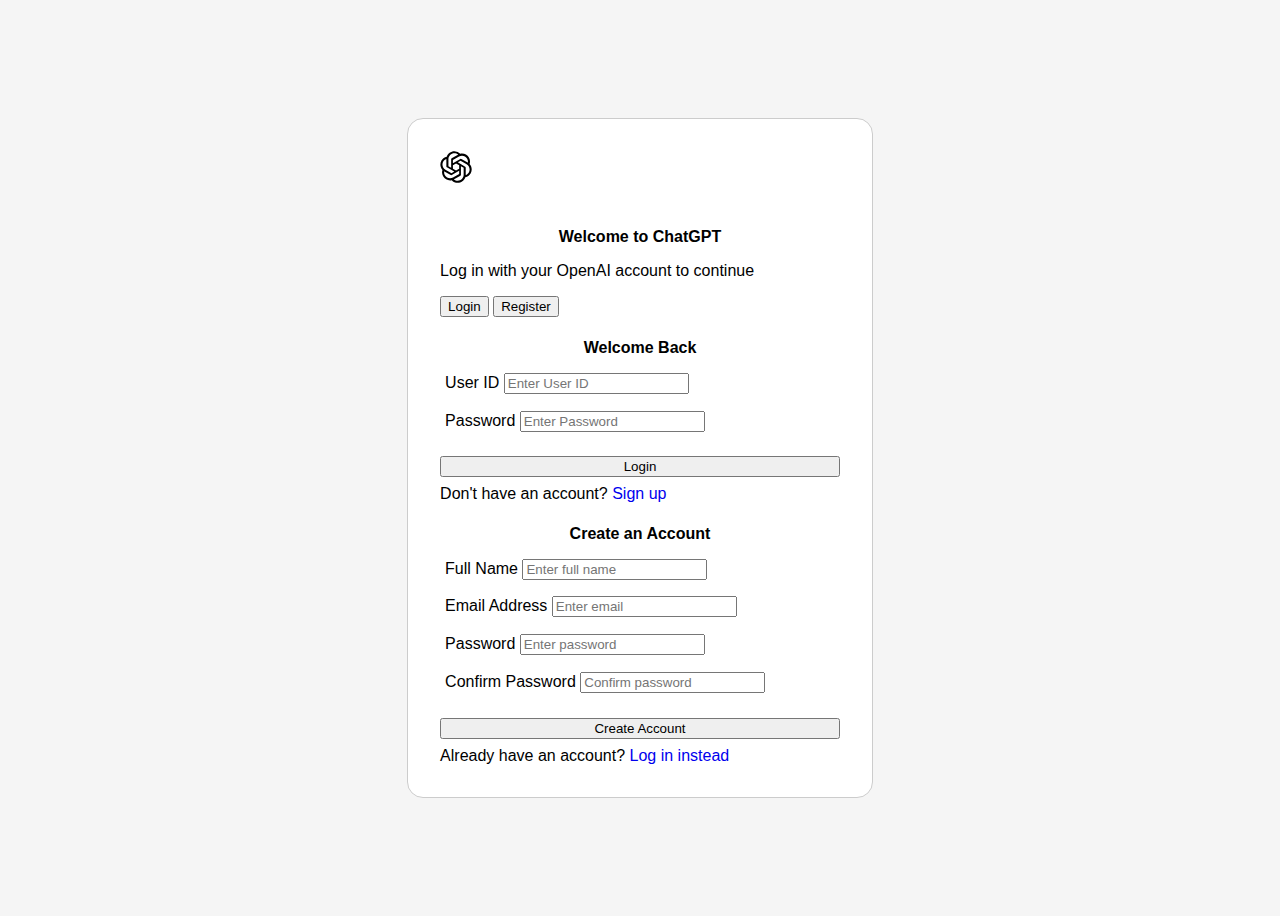
<file: index.html>
<!doctype html>
<html lang="en">

<head>
    <meta charset="utf-8">
    <meta name="viewport" content="width=device-width, initial-scale=1">
    <title>ChatGPT</title>
    <link href="https://cdn.jsdelivr.net/npm/bootstrap@5.3.0/dist/css/bootstrap.min.css" rel="stylesheet"
        integrity="sha384-9ndCyUaIbzAi2FUVXJi0CjmCapSmO7SnpJef0486qhLnuZ2cdeRhO02iuK6FUUVM" crossorigin="anonymous">
    <link rel="stylesheet" type="text/css" href="style.css">
</head>

<body>
    <section>
        <div class="container">
            <div class="authorization shadow">
                <div class="text-center">
                    <img src="media/openai-icon.svg" alt="openAI">
                </div>

                <div class="index text-center">
                    <h4>Welcome to ChatGPT</h4>
                    <p>Log in with your OpenAI account to continue</p>
                    <div>
                        <button type="submit" class="btn btn-primary login-btn mx-1 mt-2">Login</button>
                        <button type="submit" class="btn btn-primary register-btn mx-1 mt-2">Register</button>
                    </div>
                </div>

                <div class="login-container fade-in d-none" id="loginContainer">
                    <h4>Welcome Back</h4>
                    <form id="loginForm">
                        <div class="form-group">
                            <label for="userId">User ID</label>
                            <input type="text" class="form-control" id="userId" placeholder="Enter User ID" required>
                        </div>
                        <div class="form-group">
                            <label for="password">Password</label>
                            <input type="password" class="form-control" id="password" placeholder="Enter Password"
                                required>
                        </div>
                        <div class="text-center">
                            <button type="submit" class="btn btn-primary" id="loginButton">Login</button>
                            Don't have an account? <a href="#" id="createAccountLink">Sign up</a>
                        </div>
                    </form>
                </div>

                <div class="create-account-container fade-in d-none" id="createAccountContainer">
                    <h4>Create an Account</h4>
                    <form id="createAccountForm">
                        <div class="form-group">
                            <label for="fullName">Full Name</label>
                            <input type="text" class="form-control" id="fullName" placeholder="Enter full name"
                                required>
                        </div>
                        <div class="form-group">
                            <label for="email">Email Address</label>
                            <input type="text" class="form-control" id="email" placeholder="Enter email" required>
                        </div>
                        <div class="form-group">
                            <label for="createPassword">Password</label>
                            <input type="password" class="form-control" id="createPassword" placeholder="Enter password"
                                required>
                        </div>
                        <div class="form-group">
                            <label for="confirmPassword">Confirm Password</label>
                            <input type="password" class="form-control" id="confirmPassword"
                                placeholder="Confirm password" required>
                        </div>
                        <div class="text-center">
                            <button type="submit" class="btn btn-success" id="createAccountButton">Create
                                Account</button>
                            Already have an account? <a href="#" id="loginInsteadLink">Log in instead</a>
                        </div>
                    </form>
                </div>

            </div>
        </div>
    </section>

    <script src="https://cdn.jsdelivr.net/npm/bootstrap@5.3.0/dist/js/bootstrap.bundle.min.js"
        integrity="sha384-geWF76RCwLtnZ8qwWowPQNguL3RmwHVBC9FhGdlKrxdiJJigb/j/68SIy3Te4Bkz"
        crossorigin="anonymous"></script>
    <script src="script.js"></script>

</body>

</html>
</file>
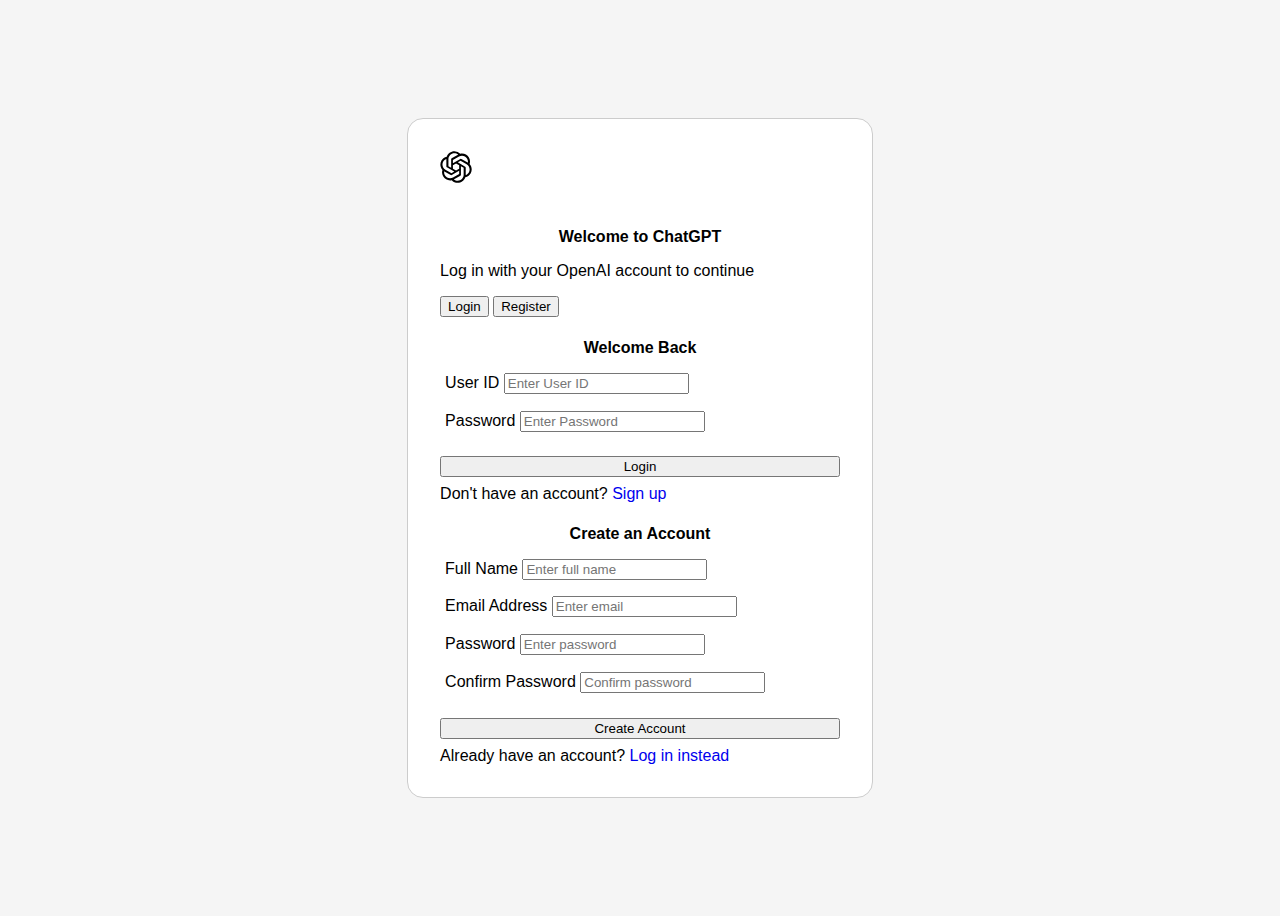
<file: interface/chatGPT.html>
<!DOCTYPE html>
<html lang="en">

<head>
    <meta charset="UTF-8">
    <meta name="viewport" content="width=device-width, initial-scale=1.0">
    <title>ChatGPT</title>
    <link href="https://cdn.jsdelivr.net/npm/bootstrap@5.3.0/dist/css/bootstrap.min.css" rel="stylesheet">
    <link rel="stylesheet" href="style.css">
</head>

<body>
    <div class="sidebar bg-dark p-2">
        <div class="sidebar-header mb-3">
            <a class="btn btn-dark text-white w-75" id="newChatBtn">
                <svg stroke="currentColor" fill="none" stroke-width="2" viewBox="0 0 24 24" stroke-linecap="round"
                    stroke-linejoin="round" class="h-4 w-4" height="1em" width="1em" xmlns="http://www.w3.org/2000/svg">
                    <line x1="12" y1="5" x2="12" y2="19"></line>
                    <line x1="5" y1="12" x2="19" y2="12"></line>
                </svg>
                New chat
            </a>
            <a class="btn btn-dark text-white" id="collapseBtnSidebar">
                <svg stroke="currentColor" fill="none" stroke-width="2" viewBox="0 0 24 24" stroke-linecap="round"
                    stroke-linejoin="round" class="h-4 w-4" height="1em" width="1em" xmlns="http://www.w3.org/2000/svg">
                    <rect x="3" y="3" width="18" height="18" rx="2" ry="2"></rect>
                    <line x1="9" y1="3" x2="9" y2="21"></line>
                </svg>
            </a>
        </div>

        <!-- Sidebar thread names -->
        <div class="sidebar-thread-names px-2">
            <!-- Thread names will be added dynamically here -->
        </div>

        <div class="sidebar-footer">
            <button class="d-flex justify-content-between user-info-button btn btn-dark w-100" id="userInfoBtn">
                <div class="user-icon">
                    <svg stroke="currentColor" fill="none" stroke-width="2" viewBox="0 0 24 24" stroke-linecap="round"
                        stroke-linejoin="round" class="h-4 w-4" height="1em" width="1em"
                        xmlns="http://www.w3.org/2000/svg">
                        <path d="M20 21v-2a4 4 0 0 0-4-4H8a4 4 0 0 0-4 4v2"></path>
                        <circle cx="12" cy="7" r="4"></circle>
                    </svg>
                </div>
                <div class="email px-1 w-75 overflow-hidden">
                    user@example.com
                </div>
                <div class="dots">
                    <svg stroke="currentColor" fill="none" stroke-width="2" viewBox="0 0 24 24" stroke-linecap="round"
                        stroke-linejoin="round" class="h-4 w-4 text-gray-500" height="1em" width="1em"
                        xmlns="http://www.w3.org/2000/svg">
                        <circle cx="12" cy="12" r="1"></circle>
                        <circle cx="19" cy="12" r="1"></circle>
                        <circle cx="5" cy="12" r="1"></circle>
                    </svg>
                </div>
            </button>

            <div class="user-menu" id="userOptions">
                <nav role="none">
                    <!-- <a as="button" class="btn btn-dark text-white btn-sm mb-2 user-option" id="settingsBtn">
                        <svg stroke="currentColor" fill="none" stroke-width="2" viewBox="0 0 24 24"
                            stroke-linecap="round" stroke-linejoin="round" class="h-4 w-4" height="1em" width="1em"
                            xmlns="http://www.w3.org/2000/svg">
                            <circle cx="12" cy="12" r="3"></circle>
                        </svg>
                        Settings
                    </a> -->
                    <div class="my-1.5 h-px bg-white/20" role="none"></div>
                    <a as="button" class="btn btn-dark text-white btn-sm user-option" id="logoutBtn">
                        <svg stroke="currentColor" fill="none" stroke-width="2" viewBox="0 0 24 24"
                            stroke-linecap="round" stroke-linejoin="round" class="h-4 w-4" height="1em" width="1em"
                            xmlns="http://www.w3.org/2000/svg">
                            <polyline points="16 17 21 12 16 7"></polyline>
                            <line x1="21" y1="12" x2="9" y2="12"></line>
                        </svg>
                        Log Out
                    </a>
                </nav>
            </div>
        </div>
    </div>

    <div class="main-content">
        <nav class="navbar navbar-light bg-white shadow">
            <div class="container-fluid m-0 justify-content-center">
                <a class="btn btn-light text-dark d-none" id="collapseBtnMainContent">
                    <svg stroke="currentColor" fill="none" stroke-width="2" viewBox="0 0 24 24" stroke-linecap="round"
                        stroke-linejoin="round" class="h-4 w-4" height="1em" width="1em"
                        xmlns="http://www.w3.org/2000/svg">
                        <rect x="3" y="3" width="18" height="18" rx="2" ry="2"></rect>
                        <line x1="9" y1="3" x2="9" y2="21"></line>
                    </svg>
                </a>
                ChatGPT
            </div>
        </nav>

        <!-- Div for queries -->
        <div class="thread mx-auto"></div>

        <div class="container text-center px-6 mx-auto">
            <h2 class="py-5">ChatGPT</h2>
            <div class="row flex-row justify-content-center gy-3">
                <div class="exampleDiv px-2">
                    <div class="flex-column mb-3 fs-5">
                        <svg stroke="currentColor" fill="none" stroke-width="1.5" viewBox="0 0 24 24"
                            stroke-linecap="round" stroke-linejoin="round" class="h-6 w-6" height="1em" width="1em"
                            xmlns="http://www.w3.org/2000/svg">
                            <circle cx="12" cy="12" r="5"></circle>
                            <line x1="12" y1="1" x2="12" y2="3"></line>
                            <line x1="12" y1="21" x2="12" y2="23"></line>
                            <line x1="4.22" y1="4.22" x2="5.64" y2="5.64"></line>
                            <line x1="18.36" y1="18.36" x2="19.78" y2="19.78"></line>
                            <line x1="1" y1="12" x2="3" y2="12"></line>
                            <line x1="21" y1="12" x2="23" y2="12"></line>
                            <line x1="4.22" y1="19.78" x2="5.64" y2="18.36"></line>
                            <line x1="18.36" y1="5.64" x2="19.78" y2="4.22"></line>
                        </svg>
                        <div>Examples</div>
                    </div>
                    <div class="examples">
                        <button type="button" class="btn btn-light text-dark w-100">“Explain quantum computing in
                            simple terms" →</button>
                        <button type="button" class="btn btn-light text-dark w-100">“Got any creative ideas for a 10
                            year old's birthday?" →</button>
                        <button type="button" class="btn btn-light text-dark w-100">“How do I make an HTTP request
                            in Javascript?" →</button>
                    </div>
                </div>

                <div class="exampleDiv px-2">
                    <div class="flex-column mb-3 fs-5">
                        <svg stroke="currentColor" fill="none" stroke-width="1.5" viewBox="0 0 24 24"
                            stroke-linecap="round" stroke-linejoin="round" class="h-6 w-6" height="1em" width="1em"
                            xmlns="http://www.w3.org/2000/svg">
                            <line x1="3.75" y1="13.5" x2="13.5" y2="2.25" stroke-linecap="round"
                                stroke-linejoin="round"></line>
                            <line x1="13.5" y1="2.25" x2="12" y2="10.5" stroke-linecap="round" stroke-linejoin="round">
                            </line>
                            <line x1="12" y1="10.5" x2="20.25" y2="10.5" stroke-linecap="round" stroke-linejoin="round">
                            </line>
                            <line x1="20.25" y1="10.5" x2="9.75" y2="21.75" stroke-linecap="round"
                                stroke-linejoin="round"></line>
                            <line x1="9.75" y1="21.75" x2="12" y2="13.5" stroke-linecap="round" stroke-linejoin="round">
                            </line>
                            <line x1="12" y1="13.5" x2="3.75" y2="13.5" stroke-linecap="round" stroke-linejoin="round">
                            </line>
                        </svg>
                        <div>Capabilities</div>
                    </div>
                    <div class="examples">
                        <button type="button" class="btn btn-light text-dark w-100">Remembers what user said
                            earlier in the conversation
                        </button>
                        <button type="button" class="btn btn-light text-dark w-100">Allows user to provide follow-up
                            corrections</button>
                        <button type="button" class="btn btn-light text-dark w-100">Trained to decline inappropriate
                            requests</button>
                    </div>
                </div>

                <div class="exampleDiv px-2">
                    <div class="flex-column mb-3 fs-5">
                        <svg stroke="currentColor" fill="none" stroke-width="1.5" viewBox="0 0 24 24"
                            stroke-linecap="round" stroke-linejoin="round" class="h-6 w-6" height="1em" width="1em"
                            xmlns="http://www.w3.org/2000/svg">
                            <path
                                d="M10.29 3.86L1.82 18a2 2 0 0 0 1.71 3h16.94a2 2 0 0 0 1.71-3L13.71 3.86a2 2 0 0 0-3.42 0z">
                            </path>
                            <line x1="12" y1="9" x2="12" y2="13"></line>
                            <line x1="12" y1="17" x2="12.01" y2="17"></line>
                        </svg>
                        <div>Limitations</div>
                    </div>
                    <div class="examples">
                        <button type="button" class="btn btn-light text-dark w-100">May occasionally generate incorrect
                            information
                        </button>
                        <button type="button" class="btn btn-light text-dark w-100">May occasionally produce harmful
                            instructions or biased content
                        </button>
                        <button type="button" class="btn btn-light text-dark w-100">Limited knowledge of world and
                            events after 2021
                        </button>
                    </div>
                </div>
            </div>
        </div>

        <div class="footer-content text-center py-2 border-top">
            <form class="d-flex search-bar justify-content-center">
                <input class="form-control shadow" type="text" placeholder="Send a message">
                <button title="search" class="btn btn-light mx-2 border shadow" disabled type="submit"
                    id="searchButton">
                    <svg xmlns="http://www.w3.org/2000/svg" viewBox="0 0 16 16" fill="none" class="h-4 w-4 mx-1"
                        stroke-width="2" height="1em" width="1em">
                        <path
                            d="M.5 1.163A1 1 0 0 1 1.97.28l12.868 6.837a1 1 0 0 1 0 1.766L1.969 15.72A1 1 0 0 1 .5 14.836V10.33a1 1 0 0 1 .816-.983L8.5 8 1.316 6.653A1 1 0 0 1 .5 5.67V1.163Z"
                            fill="currentColor"></path>
                    </svg>
                </button>
            </form>
            <div class="info my-1">
                Free Research Preview. ChatGPT may produce inaccurate information about people, places, or facts.
                ChatGPT August 3 Version
            </div>
        </div>
    </div>

    <script src="script.js"></script>

</body>

</html>
</file>
<file: style.css>
body {
    background-color: #f5f5f5;
    font-family: Arial, sans-serif;
}

section {
    height: 100vh;
    display: flex;
    justify-content: center;
    align-items: center;
}

.authorization {
    max-width: 400px;
    margin: 0 auto;
    background-color: #fff;
    padding: 2rem;
    border-radius: 1rem;
    border: 1px solid #ccc;
}

img {
    height: 2rem;
    margin-bottom: 1.25rem;
}

h4 {
    text-align: center;
    margin-bottom: 1rem;
}

.form-group {
    margin-bottom: 1.05rem;
}

label {
    padding-left: 5px;
    font-weight: 500;
}

form button {
    width: 100%;
    margin: 0.5rem 0;
}

a {
    text-decoration: none;
}

.fade-in {
    animation: fadeIn 0.5s ease-in-out;
}

@keyframes fadeIn {
    from {
        opacity: 0;
    }

    to {
        opacity: 1;
    }
}

@media (max-width: 576px) {
    .authorization {
        padding: 1rem;
    }
}

@media (max-width: 768px) {
    .authorization {
        max-width: 90%;
    }
}
</file>
<file: interface/style.css>
.sidebar {
    opacity: 1;
    width: 260px;
    height: 100vh;
    position: fixed;
    left: 0;
    top: 0;
    z-index: 1;
    transition: opacity 0.5s ease;
}

.sidebar.collapsed {
    opacity: 0;
    pointer-events: none;
    transition: opacity 0.5s ease;
}

.sidebar-header {
    display: flex;
    justify-content: center;
    gap: 10px;
}

.sidebar-header a {
    border: 1px solid hsla(0, 0%, 100%, .2);
    border-radius: 5px;
}

.sidebar.collapsed~.main-content {
    left: 0;
}

.sidebar-footer {
    position: absolute;
    bottom: 0;
    left: 0;
    width: 100%;
    padding: .5em;
    box-shadow: 0px -4px 8px rgba(0, 0, 0, 0.2);
}

.user-menu {
    position: absolute;
    bottom: calc(100% + 5px);
    border: 1px solid hsla(0, 0%, 100%, .2);
    border-radius: 5px;
    display: none;
    z-index: 1;
}

.main-content {
    position: absolute;
    width: auto;
    height: 100vh;
    top: 0;
    left: 260px;
    right: 0;
    bottom: 0;
    transition: left 0.5s ease;
}

.navbar {
    height: 3.5rem;
    position: sticky;
    top: 0;
    z-index: 100;
}

.navbar a {
    position: absolute;
    left: 0.5rem;
}

 .container, .queries {
    max-width: 65rem;
    padding: 1rem;
}

.exampleDiv {
    max-width: 18rem;
}

.examples {
    display: flex;
    flex-direction: column;
    gap: 1rem;
}

.footer-content {
    position: fixed;
    bottom:0;
    left: 260px;
    right:0;
    background-color: #fff;
    padding: 10px;
}

.search-bar input {
    max-width: 850px;
    height: 3rem;
}

@media (max-width: 1200px) {
    .footer-content {
        left: 0;
    }

}

@media (min-width: 1201px) {
    .footer-content {
        left: 260px;
    }
}
</file>
